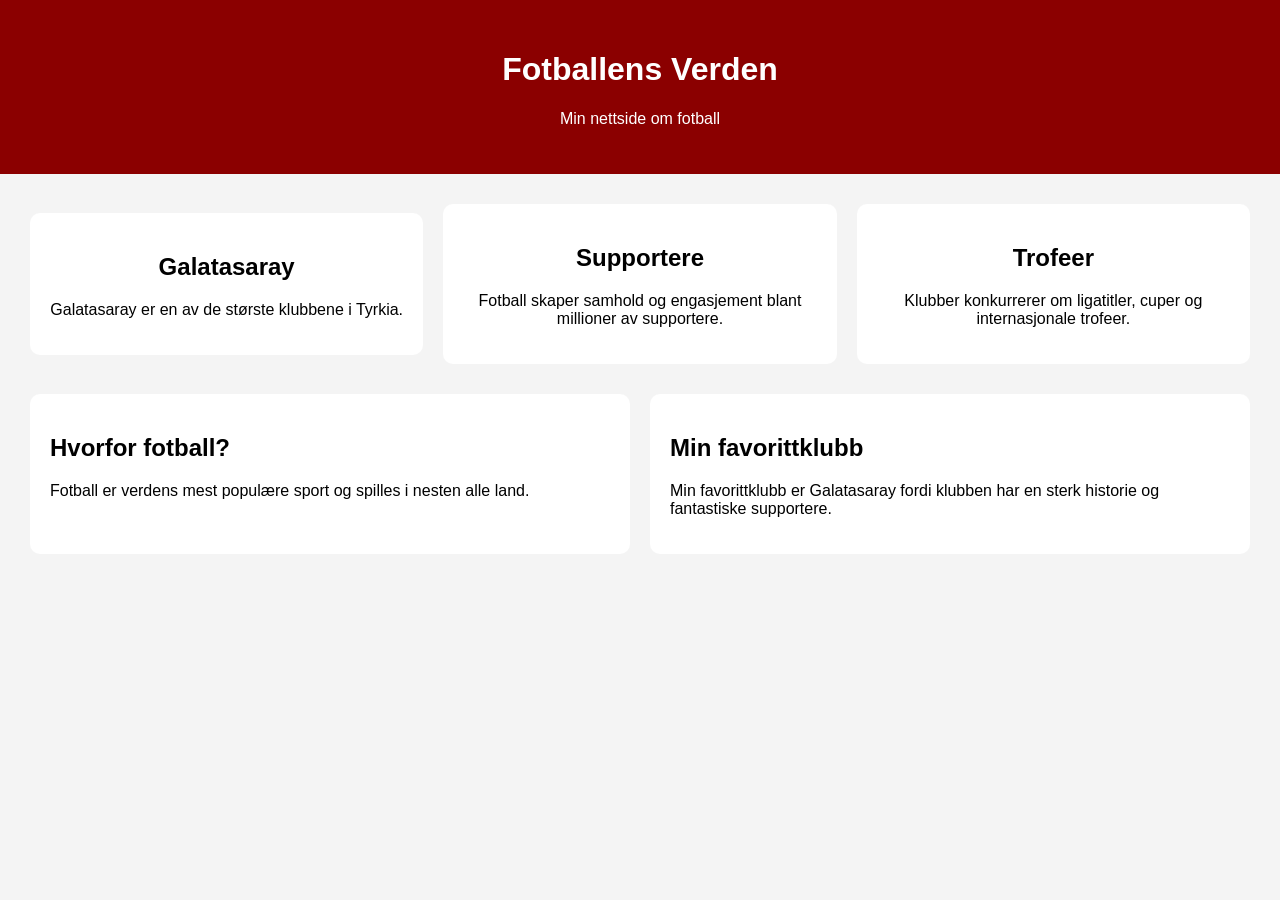
<file: uke 44-opg A/Index.html>
<!DOCTYPE html>
<html lang="no">
<head>
    <meta charset="UTF-8">
    <meta name="viewport" content="width=device-width, initial-scale=1.0">
    <title>Fotball</title>
    <link rel="stylesheet" href="style.css">
</head>
<body>

    <header>
        <h1>Fotballens Verden</h1>
        <p>Min nettside om fotball</p>
    </header>

    <section class="cards">

        <div class="card">
            <h2>Galatasaray</h2>
            <p>Galatasaray er en av de største klubbene i Tyrkia.</p>
        </div>

        <div class="card">
            <h2>Supportere</h2>
            <p>Fotball skaper samhold og engasjement blant millioner av supportere.</p>
        </div>

        <div class="card">
            <h2>Trofeer</h2>
            <p>Klubber konkurrerer om ligatitler, cuper og internasjonale trofeer.</p>
        </div>

    </section>

    <section class="info">

        <div class="box">
            <h2>Hvorfor fotball?</h2>
            <p>Fotball er verdens mest populære sport og spilles i nesten alle land.</p>
        </div>

        <div class="box">
            <h2>Min favorittklubb</h2>
            <p>Min favorittklubb er Galatasaray fordi klubben har en sterk historie og fantastiske supportere.</p>
        </div>

    </section>

</body>
</html>
</file>
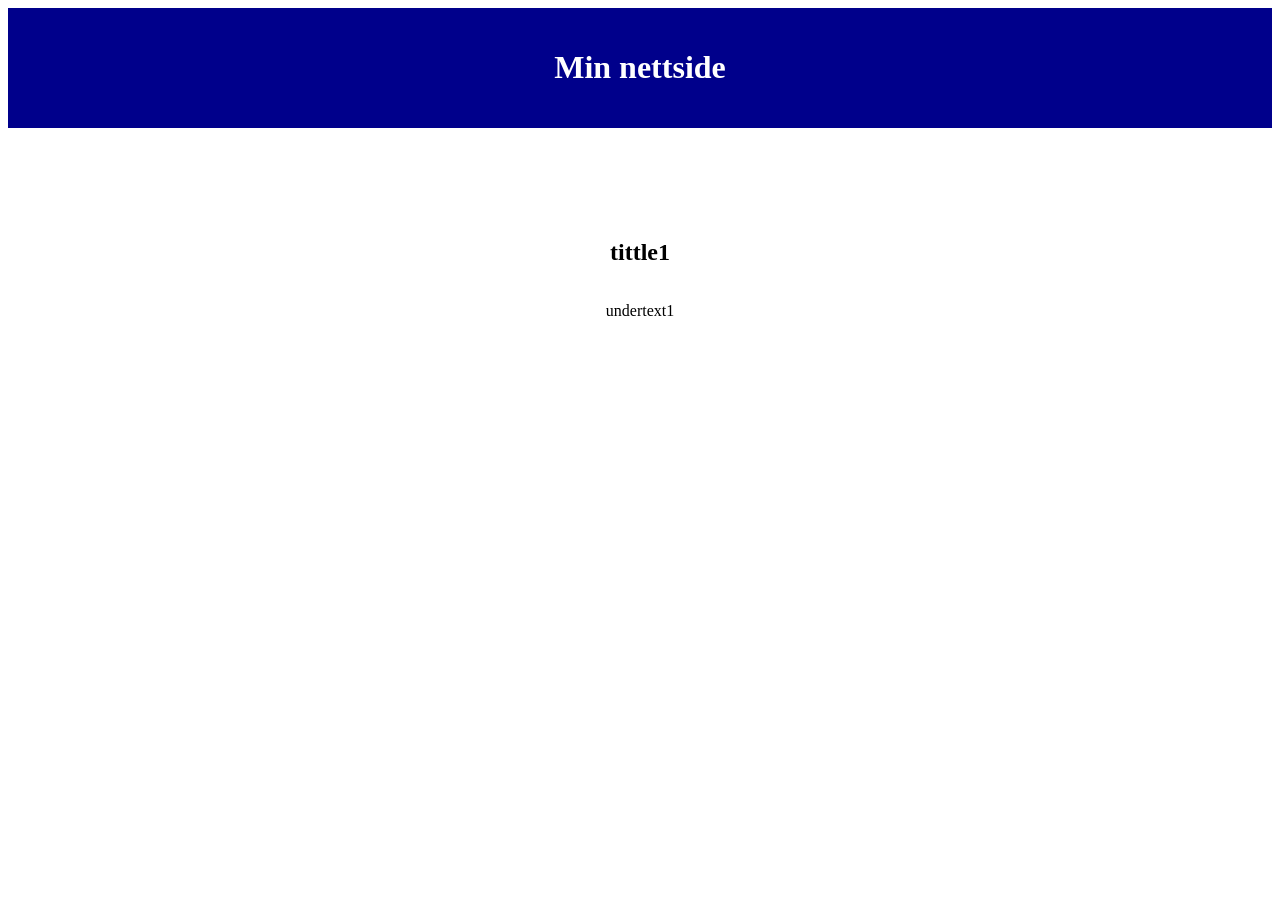
<file: uke 44-opg3/index.html>
<!DOCTYPE html>
<html lang="en">
<head>
    <meta charset="UTF-8">
    <meta name="viewport" content="width=device-width, initial-scale=1.0">
    <link rel="stylesheet" href="style.css">
    <title>Document</title>
</head>
<body>
    <header>
    <h1>Min nettside</h1>
</header>

<div class="container3">
    <h2>tittle1</h2>
    <p>undertext1</p>
</div>

</body>
</html>
</file>
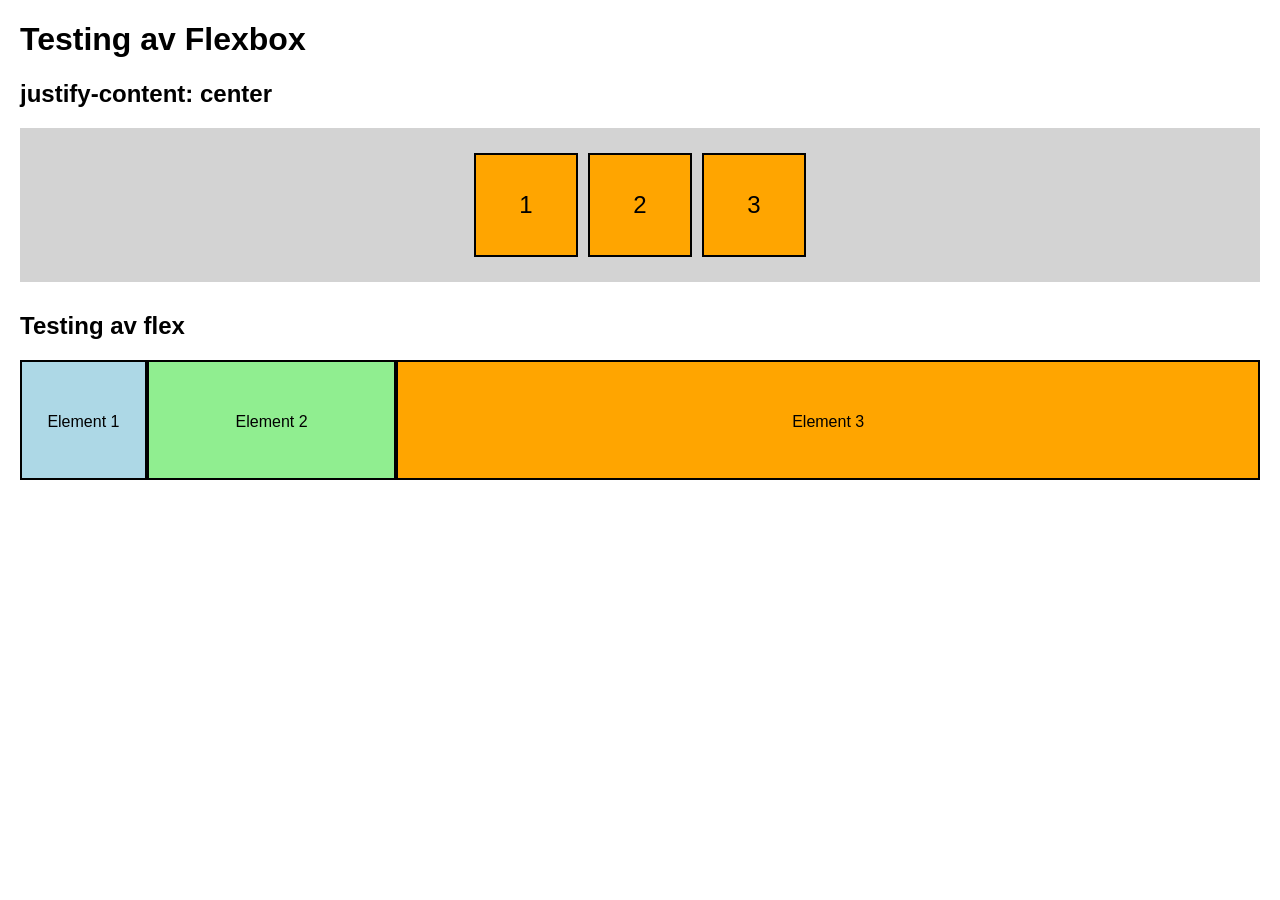
<file: uke 44/index.html>
<!DOCTYPE html>
<html lang="no">
<head>
    <meta charset="UTF-8">
    <meta name="viewport" content="width=device-width, initial-scale=1.0">
    <title>Minioppgave 1</title>
    <link rel="stylesheet" href="style.css">
</head>
<body>
    <header>
        <h1>Testing av Flexbox</h1>
    </header>
    <section>
        <h2>justify-content: center</h2>

        <div class="container">
            <div class="boks">1</div>
            <div class="boks">2</div>
            <div class="boks">3</div>
        </div>
    </section>

    <section>
        <h2>Testing av flex</h2>

        <div class="container2">
            <div class="elem1">Element 1</div>
            <div class="elem2">Element 2</div>
            <div class="elem3">Element 3</div>
        </div>
    </section>
</body>
</html>
</file>
<file: uke 44-opg A/style.css>
body {
    font-family: Arial, sans-serif;
    margin: 0;
    background-color: #f4f4f4;
}

header {
    background-color: darkred;
    color: white;
    text-align: center;
    padding: 30px;
}

.cards {
    display: flex;
    justify-content: space-evenly;
    align-items: center;
    margin: 30px;
    gap: 20px;
}

.card {
    flex: 1;
    background-color: white;
    padding: 20px;
    border-radius: 10px;
    text-align: center;
}

.info {
    display: flex;
    justify-content: center;
    gap: 20px;
    margin: 30px;
}

.box {
    flex: 1;
    background-color: white;
    padding: 20px;
    border-radius: 10px;
}
</file>
<file: uke 44-opg3/style.css>
header {
    background-color: darkblue;
    color: white;
    text-align: center;
    padding: 20px;
}

.container3 {
    display: flex;
    flex-direction: column;
    justify-content: center;
    align-items: center;
    height: 300px;
}

h2, p {
    text-align: center;
}
</file>
<file: uke 44/style.css>
body {
    font-family: Arial, sans-serif;
    margin: 20px;
}
/* Oppgave om justify-content */
.container {
    display: flex;
    justify-content: center;
    background-color: lightgray;
    padding: 20px;
    margin-bottom: 30px;
}
.boks {
    width: 100px;
    height: 100px;
    background-color: orange;
    border: 2px solid black;
    margin: 5px;
    text-align: center;
    line-height: 100px;
    font-size: 24px;
}
/* Oppgave om flex */
.container2 {
    display: flex;
    background-color: lightgray;
    height: 120px;
}
.elem1 {
    flex: 1;
    background-color: lightblue;
    border: 2px solid black;
    text-align: center;
    line-height: 120px;
}
.elem2 {
    flex: 2;
    background-color: lightgreen;
    border: 2px solid black;
    text-align: center;
    line-height: 120px;
}
.elem3 {
    flex: 7;
    background-color: orange;
    border: 2px solid black;
    text-align: center;
    line-height: 120px;
}
</file>
